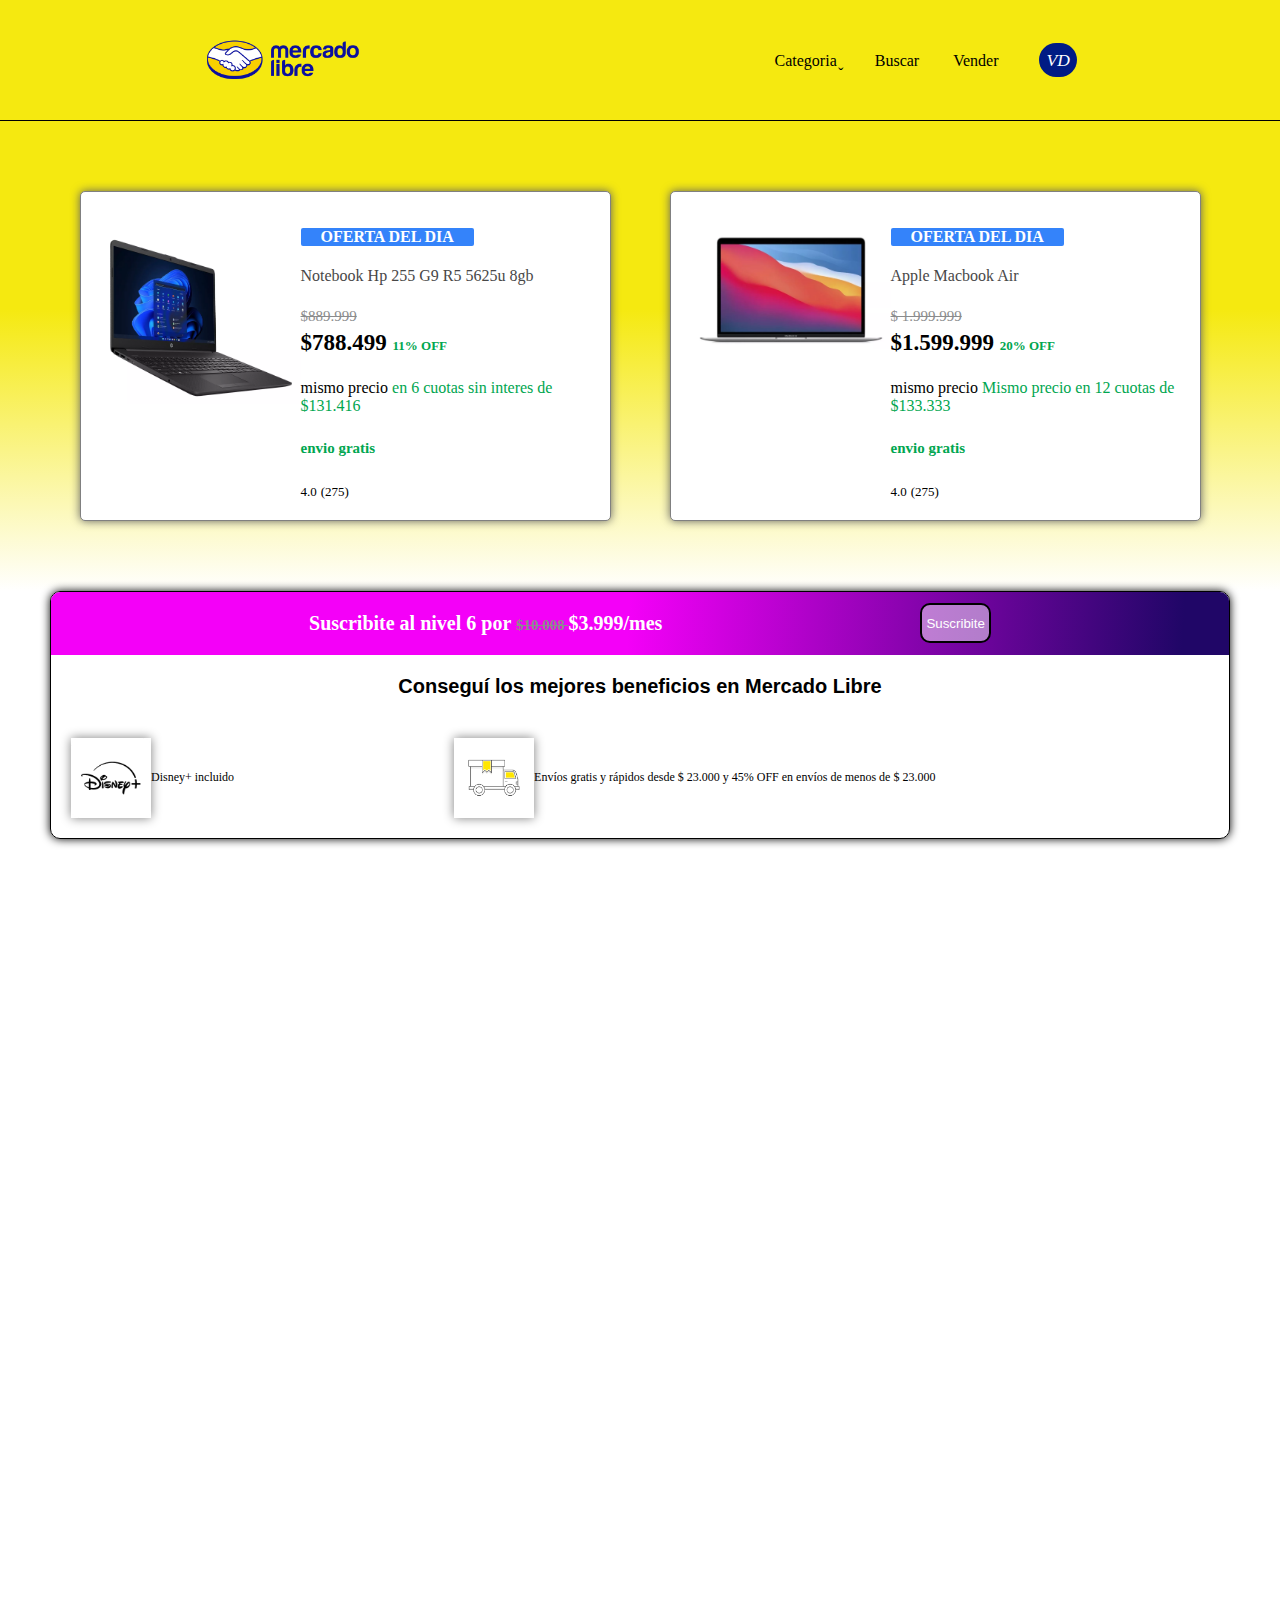
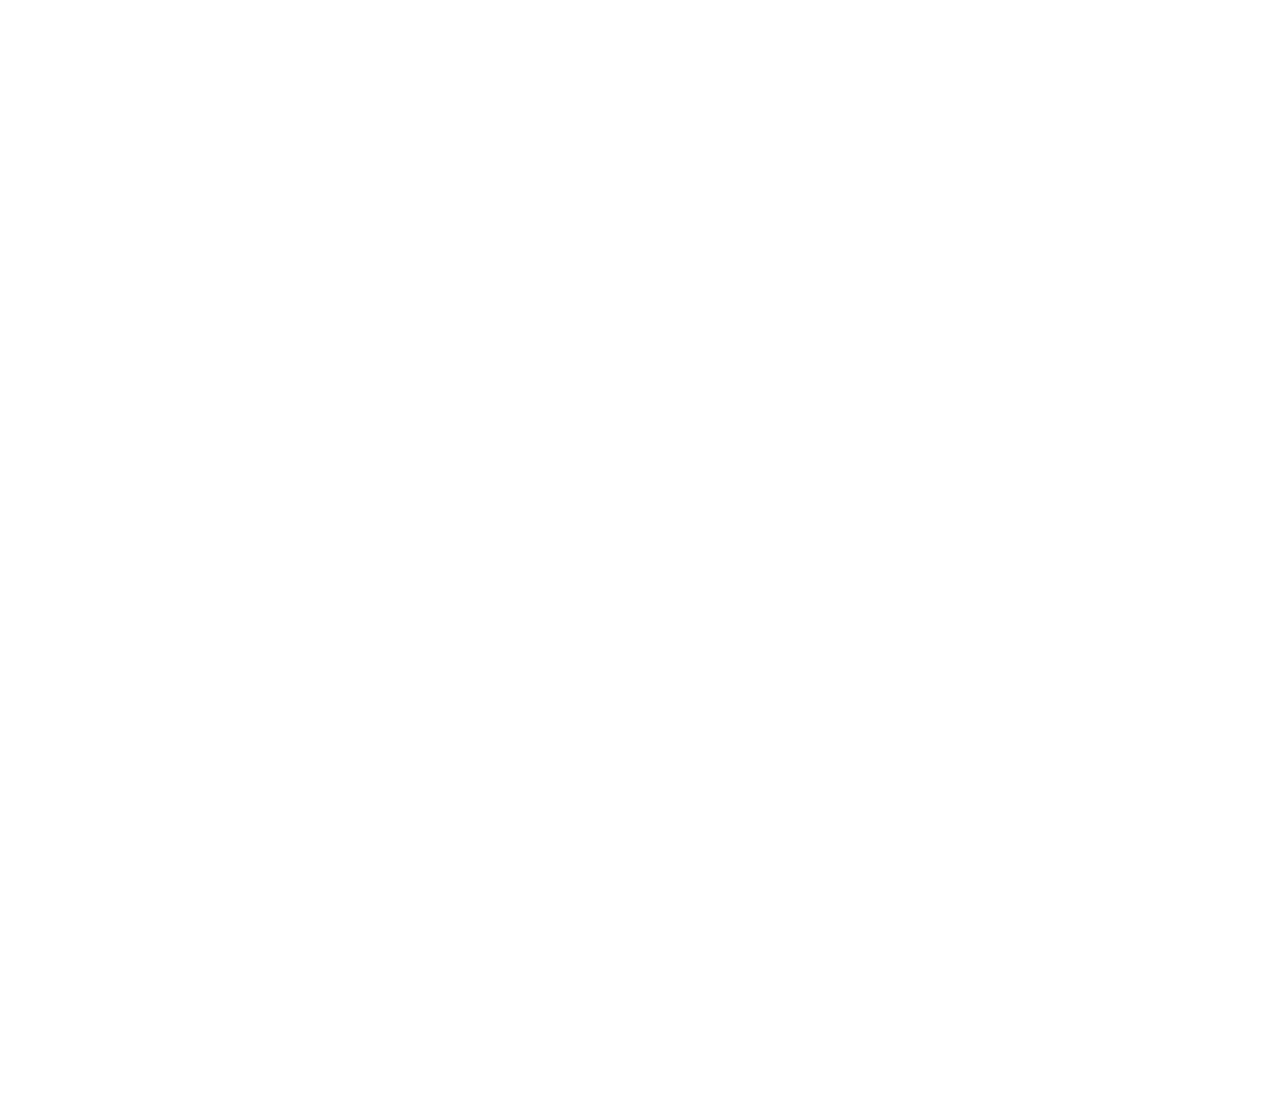
<file: index.html>
<!DOCTYPE html>
<html lang="en">
<head>
    <meta charset="UTF-8">
    <meta name="viewport" content="width=device-width, initial-scale=1.0">
    <title>Document</title>
    <link rel="stylesheet" href="./css/style.css">
    <link rel="stylesheet" href="https://use.fontawesome.com/releases/v5.15.4/css/all.css" integrity="sha384-DyZ88mC6Up2uqS4h/KRgHuoeGwBcD4Ng9SiP4dIRy0EXTlnuz47vAwmeGwVChigm" crossorigin="anonymous"/>
</head>
<body>
        
<!-- HEADER NAV -->
    <header>
        <nav>
            <img src="./img/ML1.png" alt="">
            <ul>
                <a href="">Categoria ̬ </a>
                <a href="">Buscar</a>
                <a href="">Vender</a>
                <i class="fas fa-shopping-cart"></i>
                <i class="fas fa-user">VD</i>
            </ul>
        </nav>
    </header>

<!-- MAIN productos -->

    <main>
        <section class="alineacion">
            <div class="caja1">
                <div>
                    <img src="./img/img practica.webp" alt="">
                </div>
                <div>
                    <h3>oferta del dia</h3>
                    <h4>Notebook Hp 255 G9 R5 5625u 8gb</h4>
                    <span class="oferta">$889.999</span>
                    <p class="precio">$788.499 <span class="descuento">11% OFF</span></p> 
                    <p>mismo precio <span class="verde">en 6 cuotas sin interes de $131.416</span></p>
                    <h5>envio gratis</h5>
                    <span class="estrella-texto">4.0</span>
                        <i class="fas fa-star"></i>
                        <i class="fas fa-star"></i>
                        <i class="fas fa-star"></i>
                        <i class="fas fa-star"></i>
                        <i class="far fa-star"></i>
                    <span class="estrella-texto">(275)</span>   
                </div>
            </div>

            <div class="caja2">
                <div>
                    <img src="./img/mac.webp" alt="">
                </div>
                <div>
                    <h3>oferta del dia</h3>
                    <h4>Apple Macbook Air</h4>
                    <span class="oferta">$
                        1.999.999</span>
                    <p class="precio">$1.599.999
                        <span class="descuento">20% OFF</span></p> 
                    <p>mismo precio <span class="verde">Mismo precio en 12 cuotas de $133.333</span></p>
                    <h5>envio gratis</h5>
                    <span class="estrella-texto">4.0</span>
                        <i class="fas fa-star"></i>
                        <i class="fas fa-star"></i>
                        <i class="fas fa-star"></i>
                        <i class="fas fa-star"></i>
                        <i class="far fa-star"></i>
                    <span class="estrella-texto">(275)</span>   
                </div>
            </div>
        </section>
    </main>

    <aside class="aside1">
        <section class="titulo-aside">
            <h6>Suscribite al nivel 6 por <span class="oferta">$10.008 </span>$3.999/mes</h6>
            <button> Suscribite</button>
        </section>

            <p>Conseguí los mejores beneficios en Mercado Libre</p>

        <section  id="promos">
            <img src="./img/disney.png" alt="disney"><span id="span-disney">Disney+ incluido</span>
            <img src="./img/camion.png" alt="camion ml"> <span>Envíos gratis y rápidos desde $ 23.000 y 45% OFF en envíos de menos de $ 23.000</span>
        </section>
    </aside>

    <footer>
        <br><br><br><br><br><br><br><br><br><br><br><br><br><br><br><br><br><br><br><br><br><br><br><br><br><br><br><br><br><br><br><br><br><br><br><br><br><br><br><br><br><br><br><br><br><br><br><br><br><br><br><br><br><br><br><br><br><br><br><br><br><br><br><br><br><br><br><br><br><br><br><br><br><br><br><br><br><br><br><br><br><br><br><br><br><br><br><br><br><br><br><br><br><br><br><br><br><br><br><br><br><br><br><br>
    </footer>
</body>
</html>
</file>
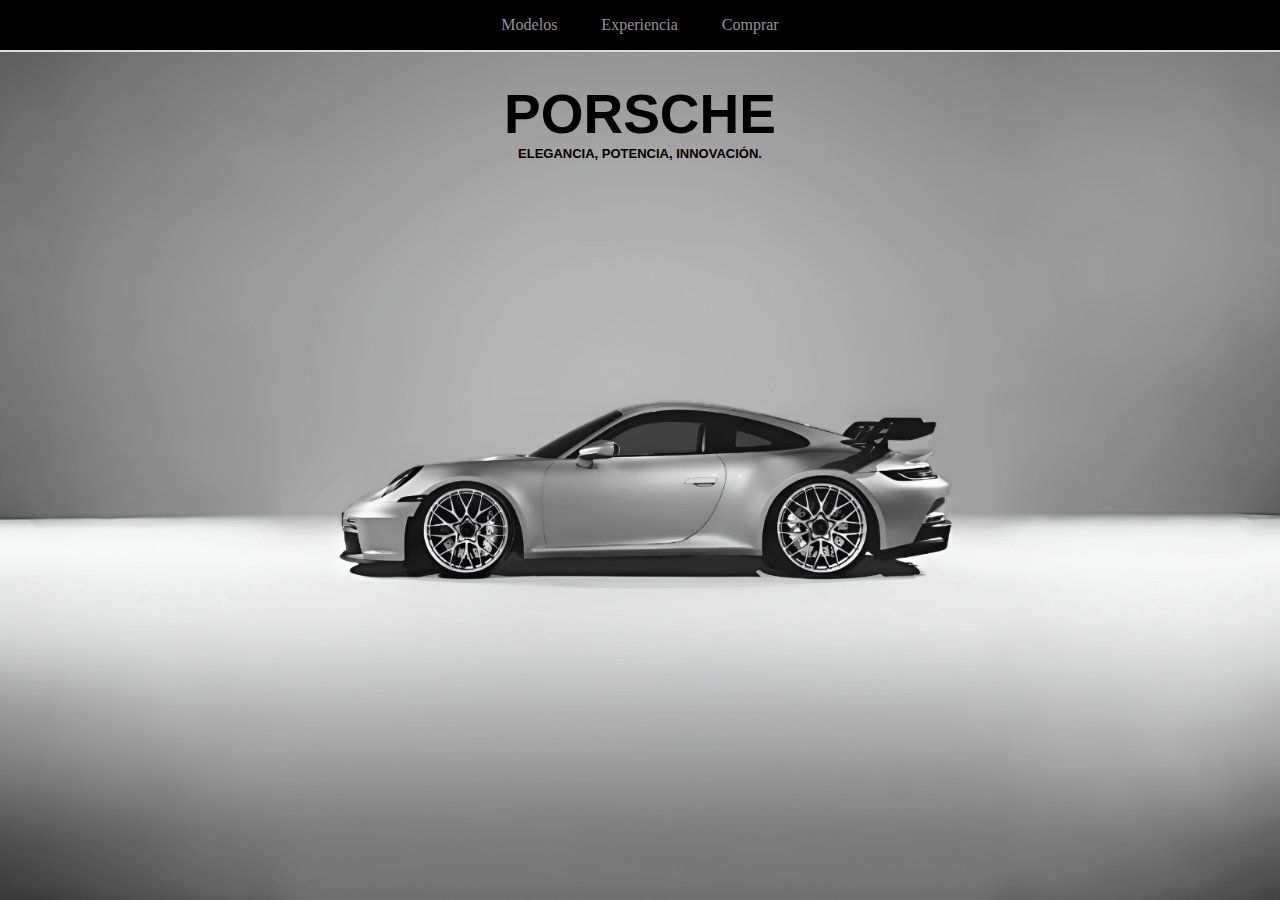
<file: html/Porsche.html>
<!DOCTYPE html>
<html lang="en">
<head>
    <meta charset="UTF-8">
    <meta name="viewport" content="width=device-width, initial-scale=1.0">
    <title>PORSCHE</title>
    <link rel="stylesheet" href="../css/porsche.css">
</head>
<body>
    <!-- HEADER -->
    <header>
        <nav>
            <ul>
                <a href="">Modelos</a>
                <a href="">Experiencia</a>
                <a href="">Comprar</a>
            </ul>
        </nav>
        <h1>PORSCHE</h1>
        <p>Elegancia, potencia, innovación.</p>
        
    </header>
</body>
</html>
</file>
<file: css/style.css>
*{
    box-sizing: border-box;
    padding: 0px;
}

body{
    margin: 0px;
    box-sizing: content-box;
}

/*HEADER NAV*/
nav{
    display: flex;
    flex-direction: row;
    justify-content: space-around;
    align-items: center;
    background-color: rgb(245, 233, 16);
    width: auto;
    border-bottom: 1.5px solid black;
    margin-bottom: 0px;
}

nav img{
    width: 180px;
    height: auto;
    margin-top: auto;
}

nav a{
    text-decoration: none;
    color: rgb(0, 0, 0);
    background-color: transparent;
    margin: auto;
    margin-left: 10px;
    margin-right: 10px;
    padding: 5px;
}

nav a:hover{
    text-decoration: underline;
}

nav i{
    color: rgb(0, 0, 0);
    font-size: 17.5px;
    margin: auto;
    margin-left: 6px;
    margin-right: 10px; 
    cursor: pointer;
}


.fa-user{
    background-color: #001b84;
    color: rgb(255, 255, 255);
    padding: 7px;
    border-radius: 20px;
    transition-duration: 0.5s;
}

.fa-user:hover{
    background-color: white;
    color: #000000;

}

/*********************************/

/*PRODUCTO*/
main{
    background: rgb(255,255,255);
    background: linear-gradient(0deg, rgba(255,255,255,0.518624641833811) 0%, rgb(245, 233, 16) 60%);
    margin-top: 0px;
}

.alineacion{
    display: flex;
    flex-direction: row;
    justify-content: space-around;
    padding: 50px;
}

.caja1, .caja2 {
    width: 45%;
    margin: 20px;
    padding: 20px;
    display: flex;
    flex-direction: row;
    justify-content: space-around;
    border: 1px solid gray;
    border-radius: 5px;
    background-color: white;
    box-shadow: 0 0 10px rgb(97, 97, 97);
    transition-duration: 0.5s;
}
.caja2:hover{
    transform: scale(1.05);
}
.caja1:hover{
    transform: scale(1.05);
}


img{
    width: 200px;
    margin-top: 10%;
}

h3{
    background-color: #3483FA;
    color: white;
    text-align: center;
    width: 60%;
    border-radius: 2px;
    text-transform: uppercase;
    font-size: 16px;
}

h4{
    color: rgb(72, 71, 71);
    font-weight: 100;
}
.descuento{
    color: #00A650;
    text-align: center;
    font-size: 13px;
}


.oferta{
    text-decoration: line-through;
    color: rgb(139, 140, 141);
    font-size: 15px;
}

.precio{
    font-size: 23px;
    margin-top: 5px;
    font-weight: 800;
}

h5{
    color: #00A650;
    font-size: 15px;
}

i{
    color: #3483FA;
    margin-bottom: 10px;
    font-size: 12px;
}

.estrella-texto{
    font-size: 13px;
}

.verde{
    color:  #00A650;
}



@media screen and (max-width: 970px) {
    .alineacion{
        display: flex;
        flex-direction:column ;
        align-items: center;
    }
    .caja1, .caja2{
        justify-content: space-evenly;
        width: 100%;
    }

    .caja1{
        margin-top: 0px;
    }
}

@media screen and (max-width:570px) {

    nav img{
        display: none;
    }



    .caja1, .caja2{
        flex-direction: column;
        align-items: center;
    }
    
}

.aside1{
    box-shadow:0 0 10px;
    border: 1px solid;
    border-radius: 10px;
    margin: 40px;
    margin: auto;
    margin-left: 50px ;
    margin-right:50px ;
    overflow: hidden;
}

.titulo-aside{
    display: flex;
    flex-direction: row;
    justify-content: space-evenly;
    align-items: center;
    background: rgb(60, 0, 255);
    background: linear-gradient(93deg, rgb(244, 0, 248) 49%, rgb(32, 6, 103) 96%);
}

h6{
    font-size: 20px;
    color: white;
    margin: 20px;
}

button{
    width: auto;
    padding: 4px;
    height: 40px;
    border: 2px solid black;
    border-radius: 10px ;
    color: #fff;
    background-color: #ffffff7b; 
    transition-duration: .6s;
}

button:hover{
    background-color: white;
    color: black;
    transform: scale(1.1);
}

#promos{
    display: flex;
    flex-direction: row;
    align-items: center;
    text-align: center;
    font-size: 12px;
}

.aside1 p{
    text-align: center;
    font-family: 'Gill Sans', 'Gill Sans MT', Calibri, 'Trebuchet MS', sans-serif;
    font-size: 20px;
    font-weight: bold;
    
}

.aside1 #promos img{
    width: 80px;
    margin: 20px 0px 20px 20px;
    box-shadow: 0 0 10px grey;

}

#span-disney{
    margin-right:200px ;
}

@media screen and (max-width: 670px) {
    #promos{
        flex-direction: column;
        margin-bottom: 15px;
        }
    span{
        margin: auto;
    }
    
}
</file>
<file: css/porsche.css>
*{
    margin: 0px;
    padding: 0px;
}

@import url('https://fonts.googleapis.com/css2?family=Montserrat:ital,wght@1,600&display=swap');

nav{
    background-color: rgb(0, 0, 0);
    width: 100%;
    height: 50px;    
    display: flex;
    flex-direction: row;
    justify-content: center;
    align-items: center;
    border-bottom: 2px solid gainsboro;
    
}

nav a{
    color: rgb(149, 149, 149);
    margin: 20px;
    text-decoration: none;
    transition-duration: .5s;
}

nav a:hover{
    color: white;
}

header{
    height: 100vh;
    background-image: url(../img/wp13514762-porsche-white-wallpapers.png);
    background-size: cover;
    background-position: center;
    background-repeat: no-repeat;
}

h1{
    color: rgb(0, 0, 0);
    text-align: center;
    font-family: "Montserrat", sans-serif;
    margin-top: 30px;
    font-size: 55px;

}

header p{
    text-align: center;
    font-family: "Montserrat", sans-serif;
    text-transform: uppercase;
    font-size: 13px;
    font-weight: bold;
    
}
</file>
